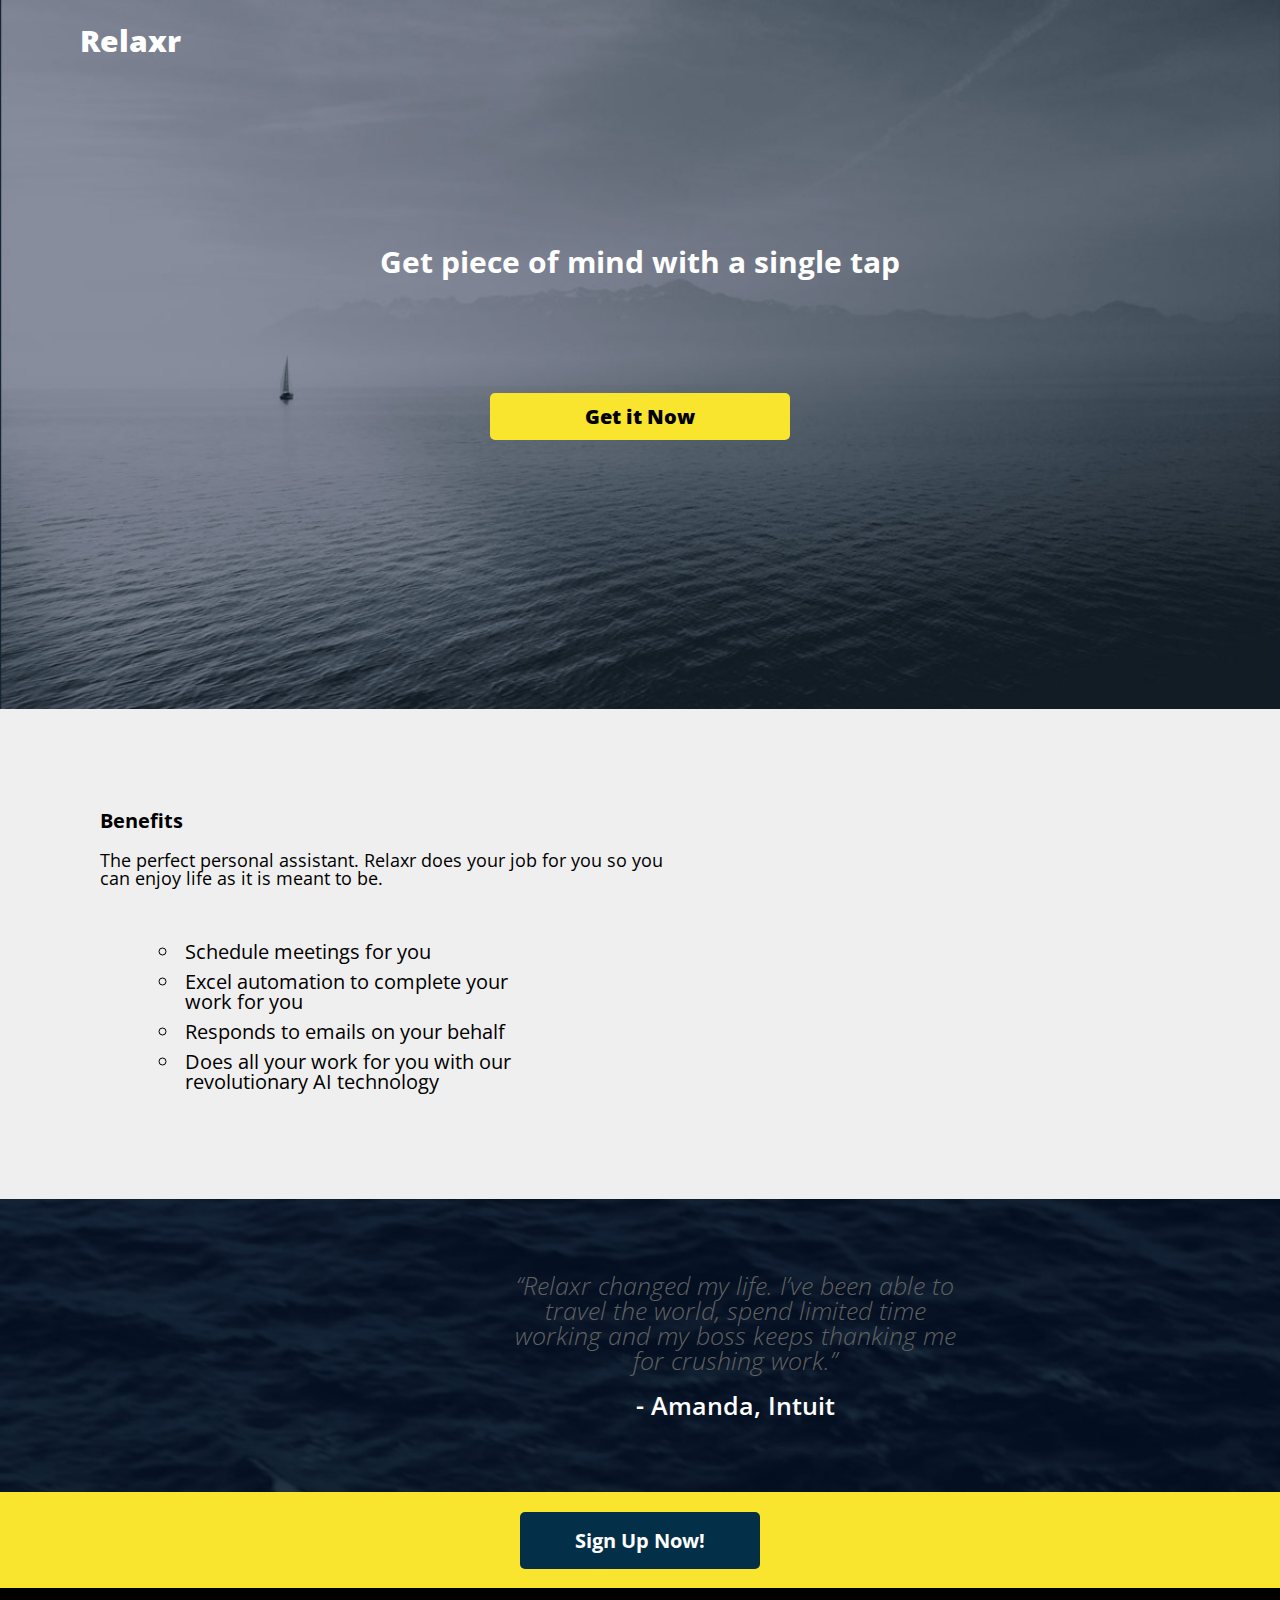
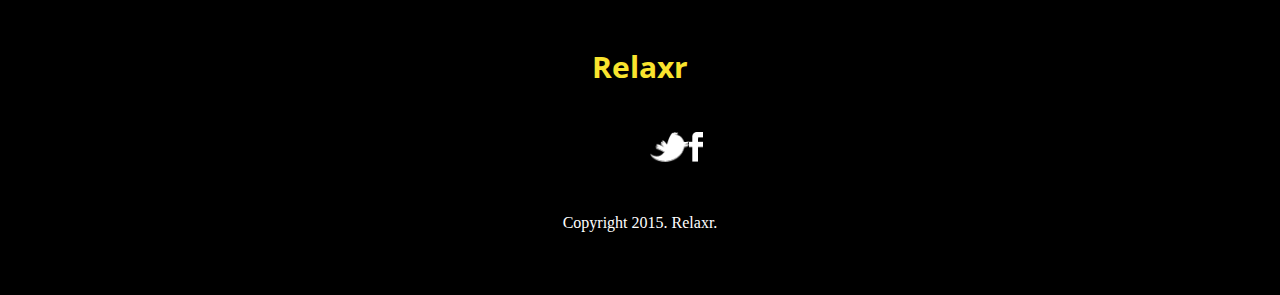
<file: homework/index.html>
<!DOCTYPE html>
<html lang="en">
	<head>
    	<meta charset="utf-8">
    	<meta name="description" content="Your description goes here">
    	<meta name="keywords" content="one, two, three">

		<title>Blank Template</title>

		<!-- external CSS link -->
		<link rel="stylesheet" href="css/reset.css">
		<link rel="stylesheet" href="css/style.css">
		<link href="https://fonts.googleapis.com/css?family=Open+Sans" rel="stylesheet">
	</head>
	<body>
		<div class="header">
			<h1 class="logo">Relaxr </h1>
			<div class="header-text">
		<h2>Get piece of mind with a single tap</h2>
		<button type="button" name="button">Get it Now</button>
			</div>
		</div>

		<section class="grey-section">
			<section class="grey-section-text">
				<h1>Benefits</h1>
			<p>
				The perfect personal assistant.
				Relaxr does your job for you so
				you can enjoy life as it is meant to be.
			</p>

			<ul>
				<li>Schedule meetings for you</li>
				<li>Excel automation to complete your work for you</li>
				<li>Responds to emails on your behalf</li>
				<li>Does all your work for you with our revolutionary AI technology</li>
			</ul>
			</section>
		</section>

		<section class="dark-section">
			<section class="dark-section-text">
			<p>
				“Relaxr changed my life.
				I’ve been able to travel the world,
				spend limited time working and my boss
				keeps thanking me for crushing work.”
			</p>
			<p class="amanda">- Amanda, Intuit</p>
			</section>
		</section>

			<section class="yellow-section">
				<button type="button" name="button">Sign Up Now!</button>
			</section>

			<div class="footer">
				<p class="relaxr">Relaxr</p>

				<ul>
					<li><a href="#"><img src="images/twitter.png" alt="Twitter logo"></a></li>
					<li><a href="#"><img src="images/facebook.png" alt="Facebook logo"></a></li>
				</ul>
				
				<p>Copyright 2015. Relaxr.</p>
			</div>

	</body>
</html>
</file>
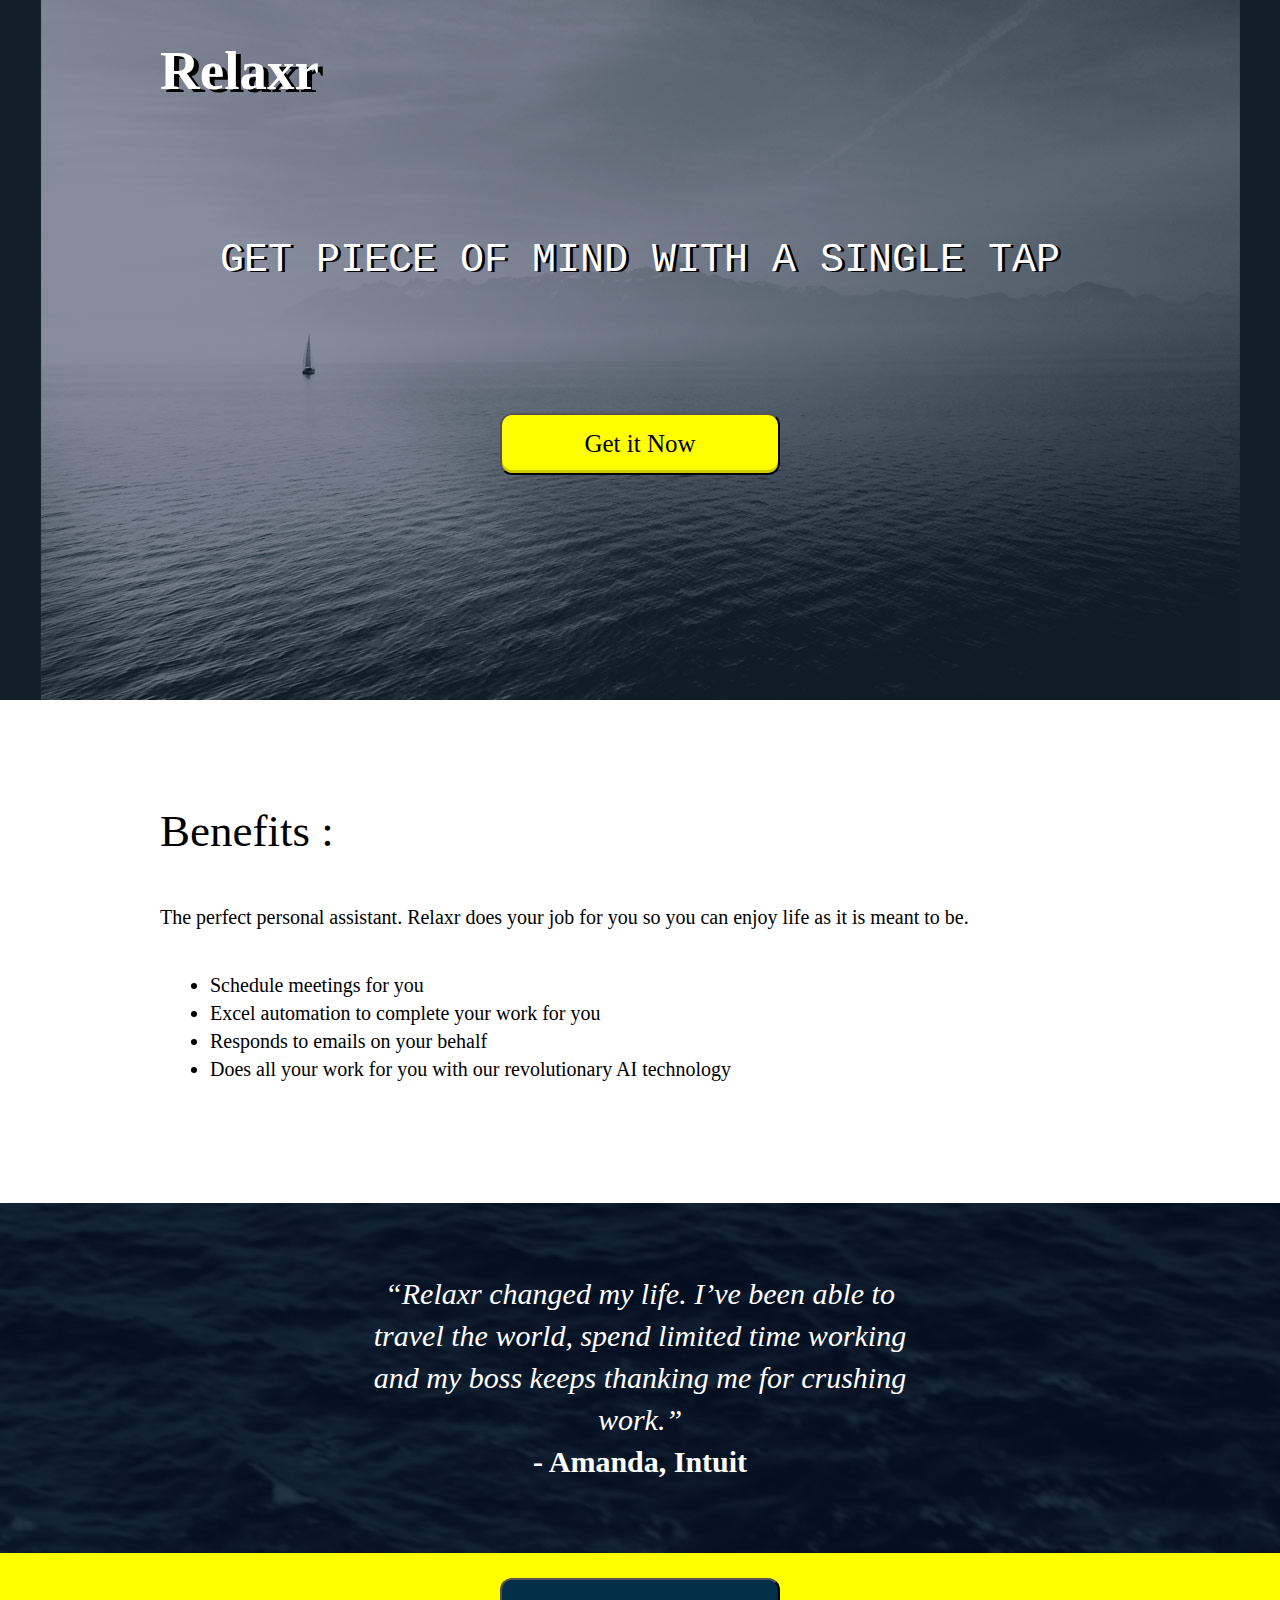
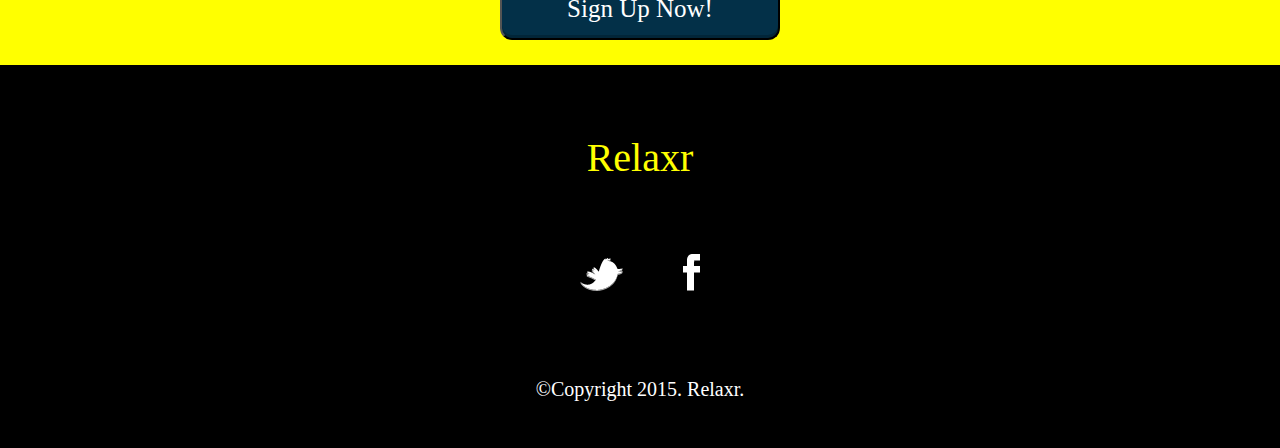
<file: Homework #3/starter_code/index.html>
<!DOCTYPE html>
<html lang="en">
	<head>
    	<meta charset="utf-8">

		<title>Relaxr</title>

		<!-- external CSS link -->
		<link rel="stylesheet" href="css/reset.css">
		<link rel="stylesheet" href="css/style.css">

	</head>
	<body>
		<header>
			<div class="page">
		<div class="header">
			<h1>Relaxr</h1>
			<h3>Get piece of mind with a single tap<h3>
		</div>
			<button class="yellow">Get it Now</button>
		</header>
		<section id="main">
		<div class="header">
			<h2>Benefits :</h2>
				<p>The perfect personal assistant. Relaxr does your job
					for you so you can enjoy life as it is meant to be.</p>
			<ul>
				<li>Schedule meetings for you</li>
				<li>Excel automation to complete your work for you</li>
				<li>Responds to emails on your behalf</li>
				<li>Does all your work for you with our revolutionary AI technology</li>
			</ul>
		</div>
	</section>
	<section id="main2">
			<div class="header">
				<blockquote>&ldquo;Relaxr changed my life. I&rsquo;ve been able to
					 travel the world, spend limited time working
					  and my boss keeps thanking me for crushing work.&rdquo;
				<span>- Amanda, Intuit</span></blockquote>
			</div>
		</section>
		<aside>
			<button class="blue">Sign Up Now!</button>
		</aside>
		<footer>
			<h4>Relaxr</h4>
				<img src="images/twitter.png" alt="Twitter logo">
				<img src="images/facebook.png" alt="Facebook logo">
			<p>&copy;Copyright 2015. Relaxr.</p>
		</footer>
	</div>
	</body>
</html>
</file>
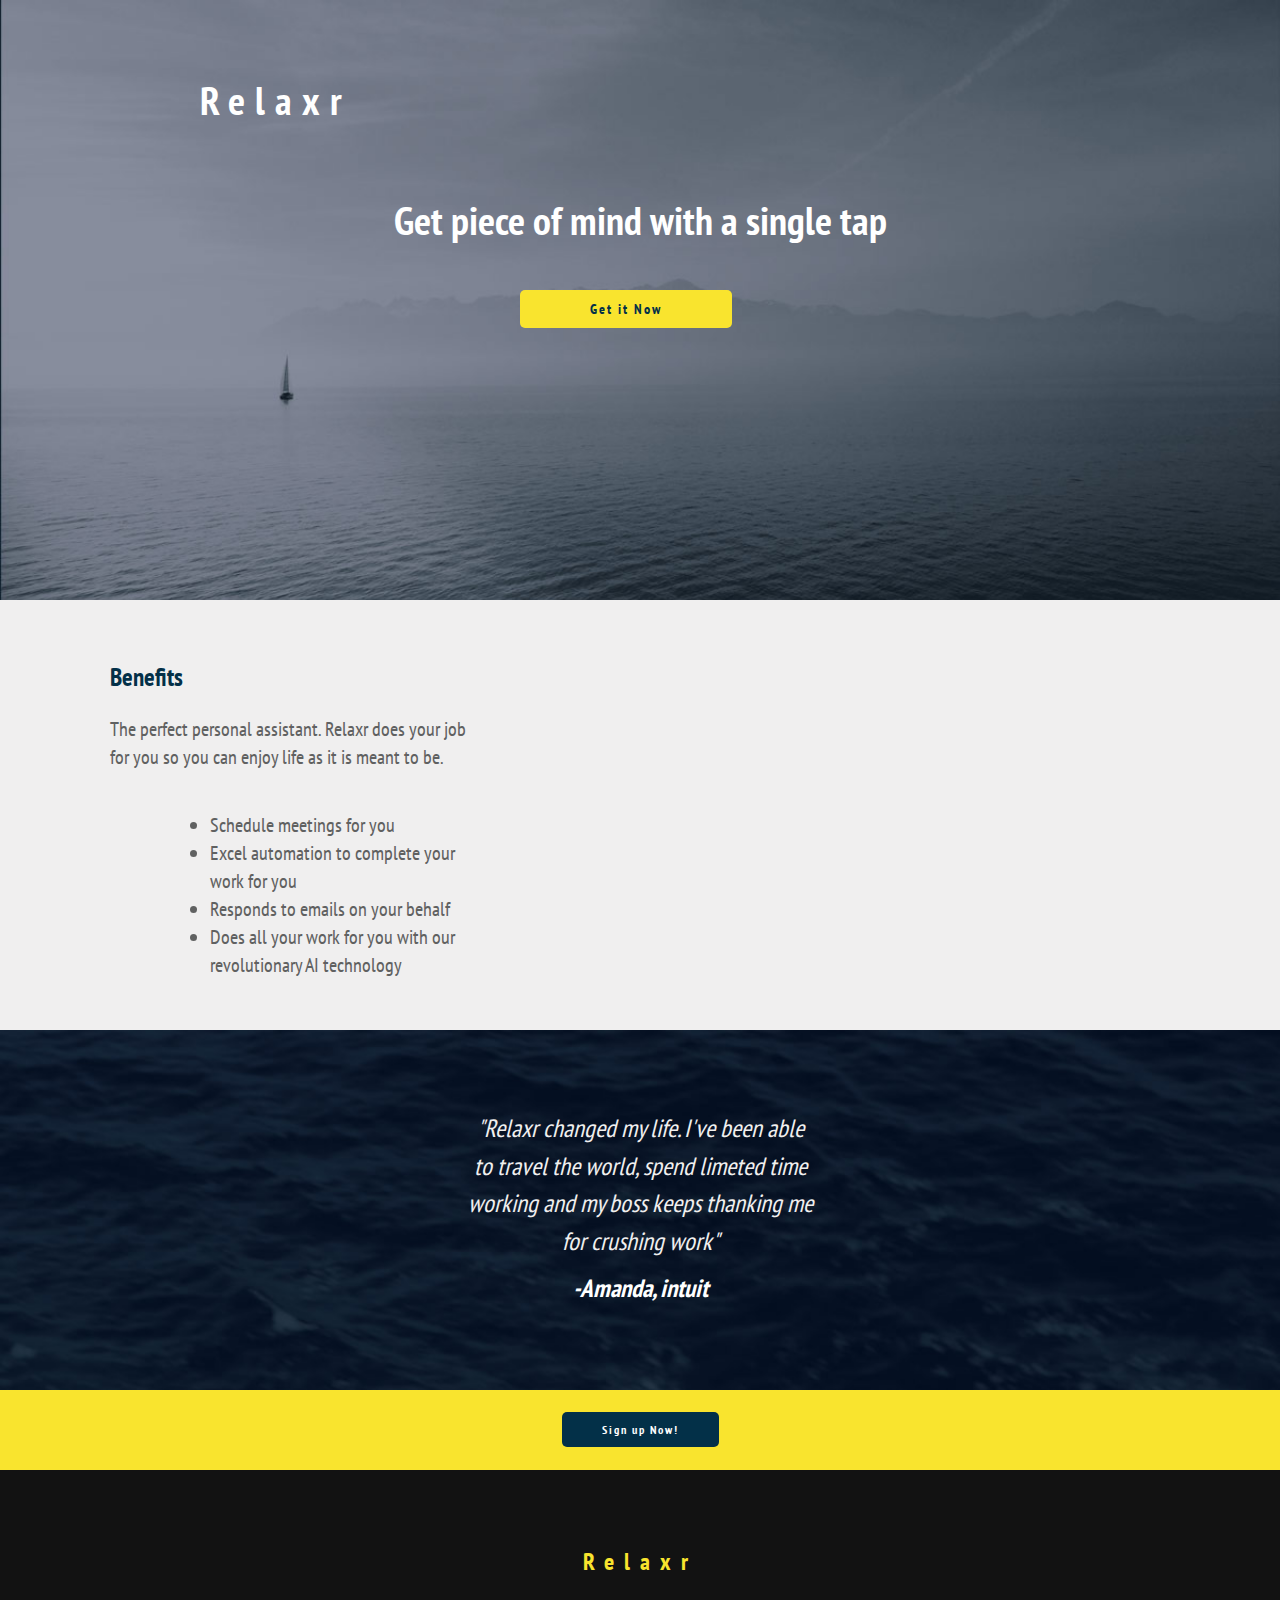
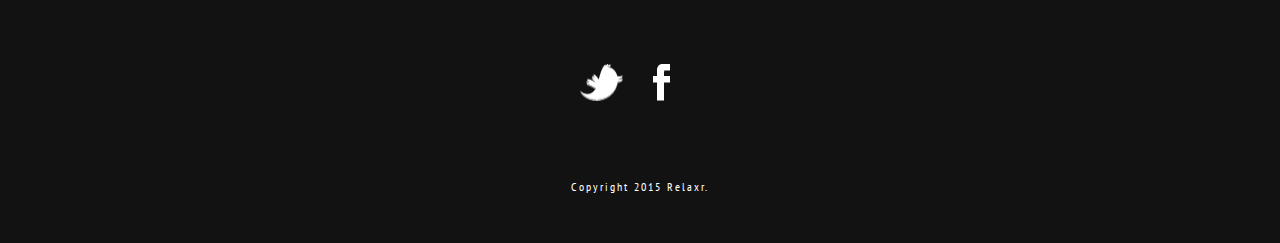
<file: homework/HW/relaxr-nada.html>
<!DOCTYPE html>
<html lang="en">
	<head>
    	<meta charset="utf-8">
    	<meta name="description" content="Your description goes here">
    	<meta name="keywords" content="one, two, three">

		<title>Blank Template</title>

		<!-- external CSS link -->
				<link rel="stylesheet" href="relaxr.css">
        <link rel="stylesheet" href="reset.css">
				<link href="https://fonts.googleapis.com/css?family=Open+Sans" rel="stylesheet">
				<link href="https://fonts.googleapis.com/css?family=PT+Sans+Narrow" rel="stylesheet">
	</head>
	<body>
		<header>
		<h1>Relaxr</h1>
		<p> Get piece of mind with a single tap</p>
		<button type="Get it Now" name="Get it Now">Get it Now</button></header>




		<div class="benefits">
			<h2>Benefits</h2>
			<p>The perfect personal assistant. Relaxr does your job</p>
			<p>for you so you can enjoy life as it is meant to be.</p>

			<ul class="list"><li>Schedule meetings for you</li>
				<li>Excel automation to complete your</li><p> work for you</p>
				<li>Responds to emails on your behalf</li>
				<li>Does all your work for you with our </li><p>revolutionary AI technology</p>
			</ul>
		</div>
		<div class="changed">

			<p>"Relaxr changed my life. I've been able</p>
			 <p>to travel the world, spend limeted time</p>
			 <p> working and my boss keeps thanking me</p>
			  <p>for crushing work"</p>

<p class="amanda">-Amanda, intuit</p>
</div>
<div class="sign-up">
<button type="" name="button">Sign up Now!</button>
</div>

		<footer>
			<h3>Relaxr</h3>
			<p class="images"><img src="images/twitter.png" alt="twitter"><img src="images/facebook.png" alt="facebook"></p>
			<p>Copyright 2015 Relaxr.</p>
		</footer>
	</body>
</html>
</file>
<file: homework/css/style.css>
/******************************************
/* SETUP
/*******************************************/

/* Box Model */
* {
     -moz-box-sizing: border-box; /* Firexfox */
     -webkit-box-sizing: border-box; /* Safari/Chrome/iOS/Android */
     box-sizing: border-box; /* IE */
}

/******************************************
/* BASE STYLES
/*******************************************/

 .header {
   display: flex;
   flex-flow: column;
    color: #000;
    font-size: 12px;
    line-height: 1.4;
    font-family: Helvetica, Arial, sans-serif;
    background: url(../images/header_bg.jpg) no-repeat center top rgb(134,141,157);
    background-size: cover;
}

.header-text {
  display: flex;
  padding: 21% 0;
  flex-direction: column;
  text-align: center;
  margin: auto;
}

.header h1 {
  color: #fff;
  flex: 1;
  font-size: 30px;
  font-weight: 900;
  margin-left: 80px;
  margin-top: 20px;
  font-family: 'Open Sans', sans-serif;
}

.header-text h2 {
  font-size: 30px;
  font-weight: 700;
  color: white;
  margin-top: -90px;
  font-family: 'Open Sans', sans-serif;
}

.header-text button {
  background: #f9e42e;
  font-size: 20px;
  font-weight: 900;
  border-radius: 5px;
  padding: 0;
  margin-left: 110px;
  margin-right: 110px;
  padding: 10px;
  margin-top: 110px;
  font-family: 'Open Sans', sans-serif;
  border: none;
}



/******************************************
/* LAYOUT
/*******************************************/



.grey-section {
  background-color: #f0efef;
}

.grey-section-text {
  display: flex;
  padding: 8% 0;
  flex-flow: column;
  margin-left: 100px;
  word-wrap: break-word;
}

.grey-section-text h1 {
  font-size: 20px;
  font-weight: 700;
  margin-bottom: 20px;
  font-family: 'Open Sans', sans-serif;
}

.grey-section-text p {
  margin-bottom: 50px;
  width: 48%;
  font-size: 18px;
  font-family: 'Open Sans', sans-serif;
}


.grey-section-text ul li {
  list-style-type: circle;
  margin-left: 80px;
  padding: 5px;
  font-size: 20px;
  font-family: 'Open Sans', sans-serif;
  width: 30%;
}

.dark-section {
  background: url(../images/testimonial_bg.jpg) no-repeat center top;
  background-size: cover;
}

.dark-section-text {
  display: flex;
  padding: 5% 0;
  flex-direction: column;
  justify-content: center;
  text-align: center;
  margin-left: 500px;
}

.dark-section-text p {
  font-size: 25px;
  font-style: italic;
  font-weight: 100;
  color: #606161;
  width: 470px;
  padding: 10px;
  font-family: 'Open Sans', sans-serif;
}

 .dark-section-text .amanda {
  color: white;
  font-style: normal;
  font-weight: 600;
  font-family: 'Open Sans', sans-serif;
}

.yellow-section {
  background: #f9e42e;
  padding: 1.5% 0;
  text-align: center;
}

.yellow-section button {
  background: #033048;
  color: white;
  font-weight: bold;
  padding: 15px;
  font-size: 20px;
  border-radius: 5px;
  border: none;
  padding-left: 55px;
  padding-right: 55px;
  font-family: 'Open Sans', sans-serif;
}

.footer {
  display: flex;
  background: black;
  color: white;
  padding: 5% 0;
  justify-content: center;
  flex-direction: column;
  text-align: center;
}

.footer ul {
  margin-top: 50px;
  margin-bottom: 50px;
  display: flex;
  flex-direction: row;
  justify-content: center;
  justify-content: space-around;
  margin-left: 650px;
  margin-right: 650px;
}

img {
  height: 30px;
}


.relaxr {
  color: #f9e42e;
  font-size: 30px;
  font-weight: bold;
  font-family: 'Open Sans', sans-serif;
}




/******************************************
/* ADDITIONAL STYLES
/*******************************************/
</file>
<file: Homework #3/starter_code/css/style.css>
/******************************************
/* SETUP
/*******************************************/

/* Box Model */
* {
     -moz-box-sizing: border-box; /* Firexfox */
     -webkit-box-sizing: border-box; /* Safari/Chrome/iOS/Android */
     box-sizing: border-box; /* IE */
}

/******************************************
/* BASE STYLES
/*******************************************/

body {
    color: #f0efef;
    font-size: 26px;
    line-height: 1.4;
    color: #606161;
    font-family: 'Open Sans', Helvetica, Arial, sans-serif;
    font-weight: 300;
}


/******************************************
/* LAYOUT
/*******************************************/

header {
  height: 700px;
  background: url(../images/header_bg.jpg) no-repeat top center #131e27;
  padding-top: 32px;
}

footer {

}


/******************************************
/* Tag & ID
/*******************************************/

button {
  border-radius: 12px;
  box-shadow: inset 0 -3px 0 rgba(0,0,0,.2);
  padding: 15px 0;
  width: 280px;
  text-align: center;
  display: block;
  margin: 0 auto;
}


#main {
  padding: 100px 0 80px;
}

h2 {
  color: black;
  font-size: 45px;
  font-family: Verdana;
  margin-bottom: 40px;
}

#main p, #main ul {
  width: Light;
  font-size: 20px;
  font-family: Gill Sans;
  color: black;

}
#main ul {
  list-style: disc;
  margin: 40px  50px;
}

#main2 {
  background: url(../images/testimonial_bg.jpg) no-repeat top center;
  background-size: cover;
  padding: 70px 0 70px;
  color: white;
  font-size: 18px;
  font-family: semibold;
}

blockquote {
  font-size: 30px;
  font-style: italic;
  text-align: center;
  width: 580px;
  margin: 0 auto;
}

blockquote span {
  font-weight: 600;
  display: block;
  font-style: normal;
}

aside {
  background: yellow;
  padding: 25px;
  text-align: center
}
footer {
  background: black;
  padding: 65px 0 45px;
  text-align: center;
}

footer h4 {
  font-size: 40px;
  font-family: Impact, Extra bold;
  color: yellow;
  margin-bottom: 68px;
}
footer img {
  height: auto;
  width: auto;
  margin: 0 26px 75px;
}
footer p {
  font-size: 20px;
  font-family: Schoolbook;
  color: white;
}

html,body
{
 width: 100%;
 height: 100%;
 margin: 0px;
 padding: 0px;
}

/******************************************
/* CLASS
/*******************************************/

.header {
  width: 960px;
  margin: 0 auto;
}

.header h1 {
  font-size: 55px;
  font-family: Impact, Extra bold;
  text-shadow: 5px 3px black;
  font-weight: 800;
  color: white;
  margin: auto;
}

.header h3 {
  font-size: 40px;
  font-family: monospace;
  text-transform: uppercase;
  text-shadow: 3px 1px black;
  font-weight: 400;
  text-align: center;
  color: white;
  margin: 124px 2px;
  font-weight: 400;
}

.yellow {
  background: yellow;
  color: black;
  font-size: 25px;
  font-family: Bookman , Extra bold;
}

.yellow:hover {
  background-color: #CCCC00;
}

.blue {
  background: #033048;
  color: white;
  font-size: 25px;
  font-family: Bookman , Extra bold;
}

.blue:hover {
  background-color: #000080;
}


@media screen and (max-width: 479px) and (min-width: 320px){
   header.page {
    width: 100px;
    height: 100px;
    position: relative;
    overflow-x: hidden;

   }
}
</file>
<file: homework/HW/relaxr.css>
header{
  color: white;
  background: url(images/header_bg.jpg) no-repeat center top rgb(134,141,157);
  background-size: cover;
  height: 600px;
  }

header > h1{
  font-size: 40px;
  font-family: 'PT Sans Narrow', sans-serif;
padding: 80px 200px;
    font-weight: bolder;
    letter-spacing: 10px;

}
header > p {
  display: flex;
  justify-content: center;
  font-size: 40px;
  font-weight: bold;
  font-family: 'PT Sans Narrow', sans-serif;

}
header > button{
  color: #033048;
  font-size: 14px;
  background-color: #f9e42e;
  padding: 10px 70px;
  margin-left: 520px;
  margin-top: 50px;
  font-weight: bolder;
  border-radius: 5px;
  border-style: none;
  font-family: 'PT Sans Narrow', sans-serif;
  letter-spacing: 2px;

  }
.benefits{
  color:#606161;
  background-color: #f0efef;
  height: 300px;
  padding: 60px 50px 70px 110px;
    font-size: 20px;
    line-height: 1.4;
    font-family: Helvetica, Arial, sans-serif;
    text-align: justify;
    font-family: 'PT Sans Narrow', sans-serif;
}

.list {
  list-style: disc;
  padding-top: 40px;
  padding-left: 100px;
  padding-bottom: 80px;

    }

.benefits > h2 {
color: #033048;
font-weight: bolder;
font-size: 25px;
padding-bottom: 20px;
}

.changed{
  font-weight: 100;
  font-style: italic;
  font-size: 25px;
  text-align: center;
  line-height: 1.5;
  color: #f0efef;
    padding-top: 80px;
  background-image: url(images/testimonial_bg.jpg);
  background-size: cover;
  height: 280px;
  font-family: 'PT Sans Narrow', sans-serif;
}
.amanda {
  font-weight: bold;
  padding-top: 10px;
  color: white;

}

.sign-up > button{
  background-color: #033048;
  padding: 10px 40px;
  margin: 22px;
  border-radius: 5px;
  border-style: none;
  color: white;
  font-weight: bolder;
  font-size: 12px;
  font-family: 'PT Sans Narrow', sans-serif;
  letter-spacing: 2px;
}
.sign-up{
  height: 80px;
  background-color: #f9e42e;
  text-align: center;
}

footer{
  background-color: #121212;
margin-bottom: 10px;

}

footer>h3{
  color: #f9e42e;
  font-size: 24px;
  font-weight: bold;
  padding-top: 80px;
  font-family: 'PT Sans Narrow', sans-serif;
  letter-spacing: 10px;
text-align: center;
}


.images {
  padding-top: 90px;
padding-bottom: 80px;
display: flex;
padding-left: 580px;
justify-content: space-between;
width: 90px;

}

footer>p{
  color: white;
  padding-bottom: 50px;
  font-size: 12px;
font-family: 'PT Sans Narrow', sans-serif;
letter-spacing: 2px;
    text-align: center;
}
</file>
